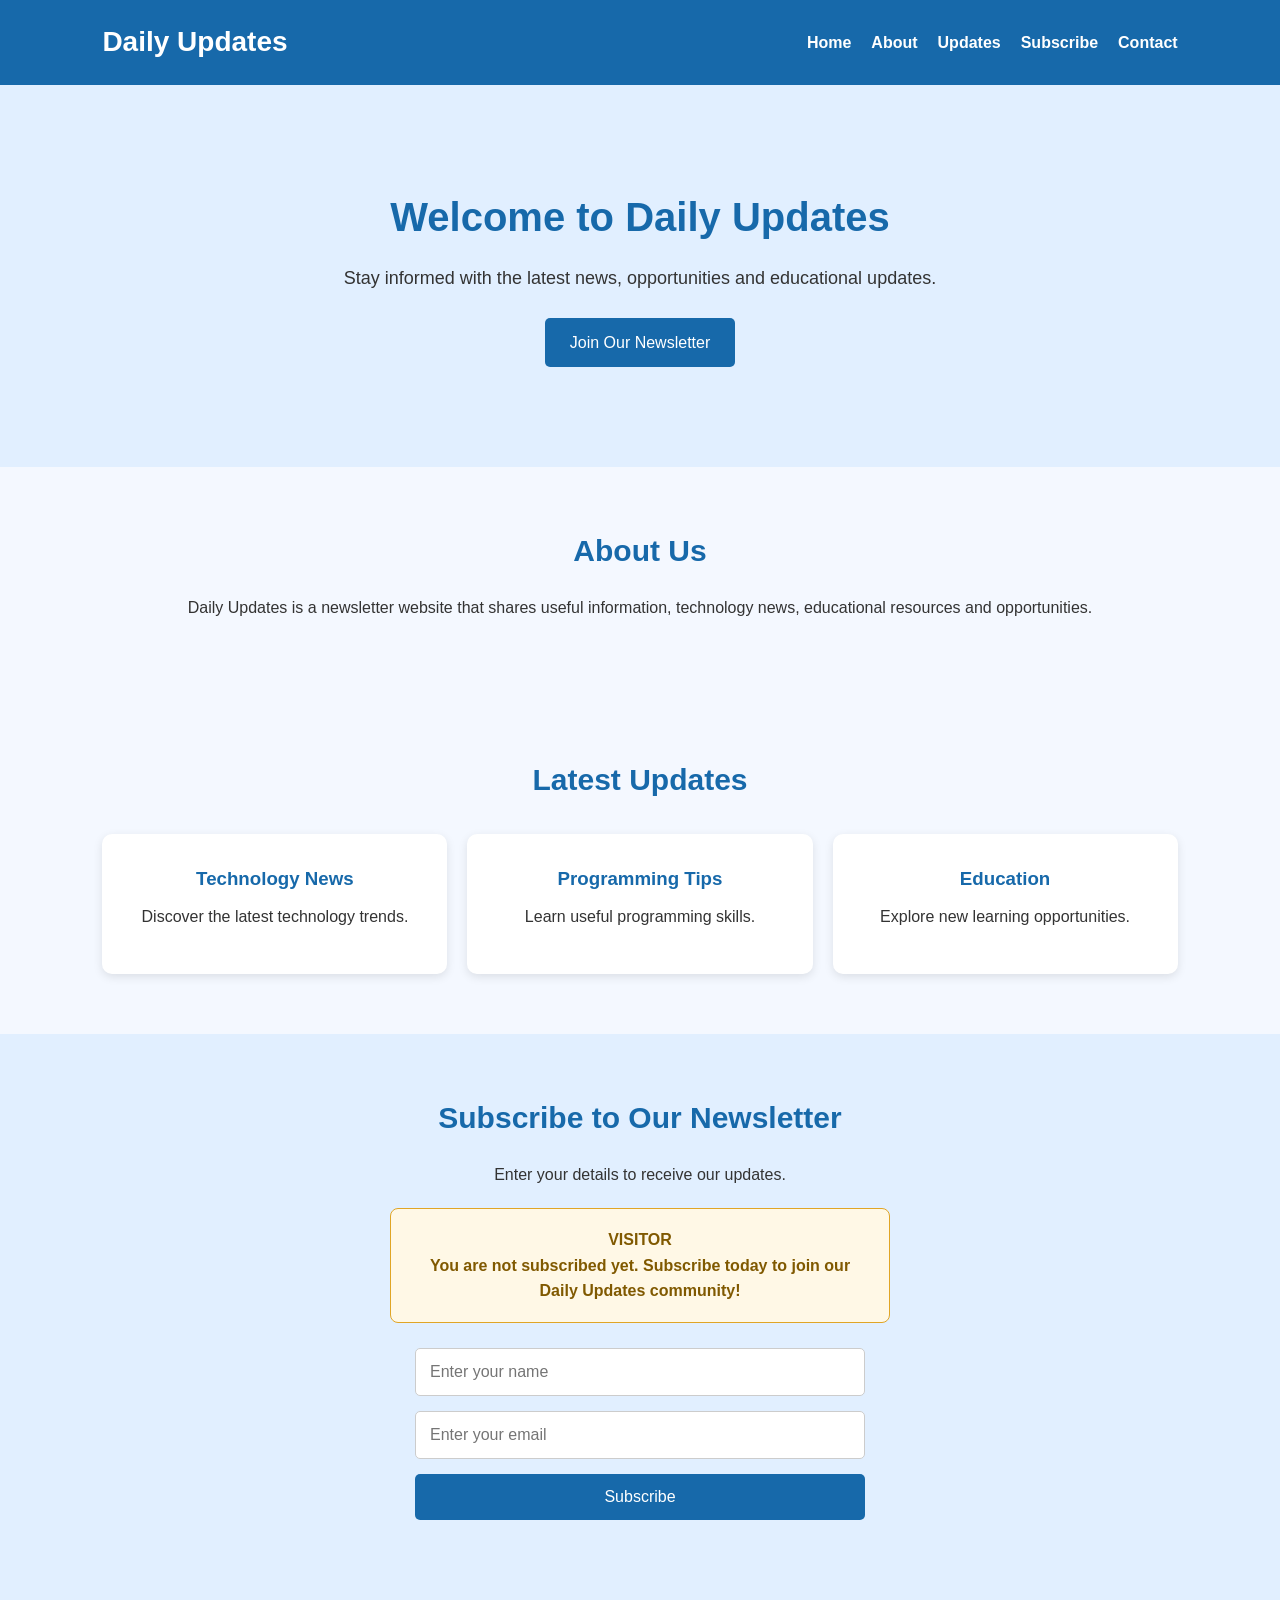
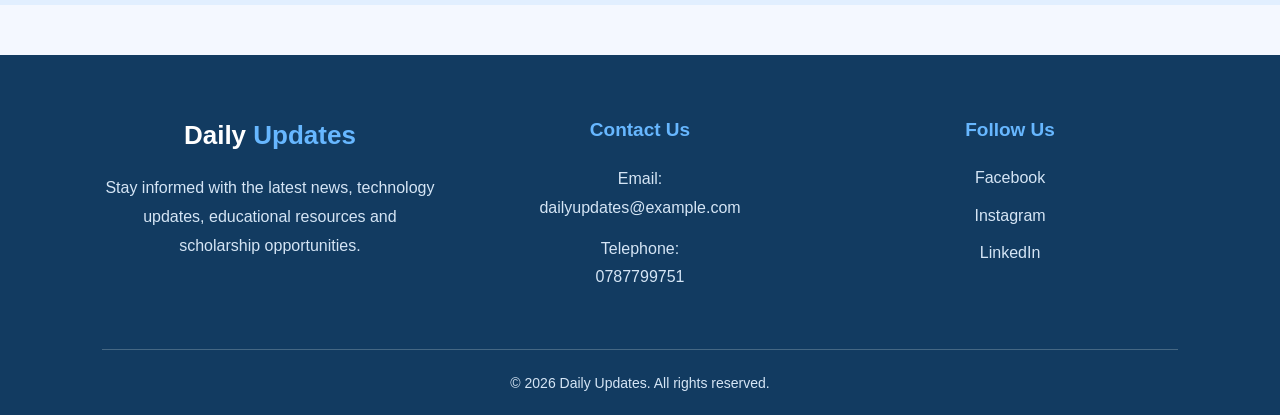
<file: index.html>
<!DOCTYPE html>
<html lang="en">
<head>
    <meta charset="UTF-8">
    <meta name="viewport" content="width=device-width, initial-scale=1.0">
    <title>Daily Updates | Newsletter</title>
    <link rel="stylesheet" href="style.css">
</head>
<body>

    <!-- HEADER -->
    <header>
        <h1>Daily Updates</h1>

        <nav>
            <a href="#home">Home</a>
            <a href="#about">About</a>
            <a href="#updates">Updates</a>
            <a href="#subscribe">Subscribe</a>
            <a href="#contact">Contact</a>
        </nav>
    </header>

    <!-- HOME -->
    <section id="home">
        <h2>Welcome to Daily Updates</h2>
        <p>Stay informed with the latest news, opportunities and educational updates.</p>
        <a href="#subscribe" class="btn">Join Our Newsletter</a>
    </section>

    <!-- ABOUT -->
    <section id="about">
        <h2>About Us</h2>
        <p>
            Daily Updates is a newsletter website that shares useful information,
            technology news, educational resources and opportunities.
        </p>
    </section>

    <!-- LATEST UPDATES -->
    <section id="updates">
        <h2>Latest Updates</h2>

        <div class="updates-container">

            <div class="update-card">
                <h3>Technology News</h3>
                <p>Discover the latest technology trends.</p>
            </div>

            <div class="update-card">
                <h3>Programming Tips</h3>
                <p>Learn useful programming skills.</p>
            </div>

            <div class="update-card">
                <h3>Education</h3>
                <p>Explore new learning opportunities.</p>
            </div>

        </div>
    </section>

    <!-- SUBSCRIBE -->
    <section id="subscribe">
        <h2>Subscribe to Our Newsletter</h2>

        <p>Enter your details to receive our updates.</p>

        <!-- SUBSCRIBER STATUS -->
        <div id="subscriberStatus" class="subscriber-status"></div>

        <form id="subscribeForm">
            <input type="text" id="name"
                placeholder="Enter your name" required>

            <input type="email" id="email"
                placeholder="Enter your email" required>

            <button type="submit">Subscribe</button>
        </form>

        <p id="message"></p>
    </section>

    <!-- CONTACT -->
    

    <!-- FOOTER -->
    <footer class="main-footer">

        <div class="footer-container">

            <div class="footer-column">
                <h2>Daily <span>Updates</span></h2>
                <p>
                    Stay informed with the latest news,
                    technology updates, educational resources
                    and scholarship opportunities.
                </p>
            </div>

            <div class="footer-column">
                <h3>Contact Us</h3>
                <p>Email:
                    <a href="mailto:dailyupdates@example.com">
                        dailyupdates@example.com
                    </a>
                </p>
                <p>Telephone:
                    <a href="tel:0787799751">0787799751</a>
                </p>
            </div>

            <div class="footer-column">
                <h3>Follow Us</h3>
                <a href="https://www.facebook.com/" target="_blank" rel="noopener noreferrer">Facebook</a>
                <a href="https://www.instagram.com/" target="_blank" rel="noopener noreferrer">Instagram</a>
                <a href="https://www.linkedin.com/" target="_blank" rel="noopener noreferrer">LinkedIn</a>
            </div>

        </div>

        <div class="footer-bottom">
            <p>&copy; 2026 Daily Updates. All rights reserved.</p>
        </div>

    </footer>

    <script src="script.js"></script>
</body>
</html>
</file>
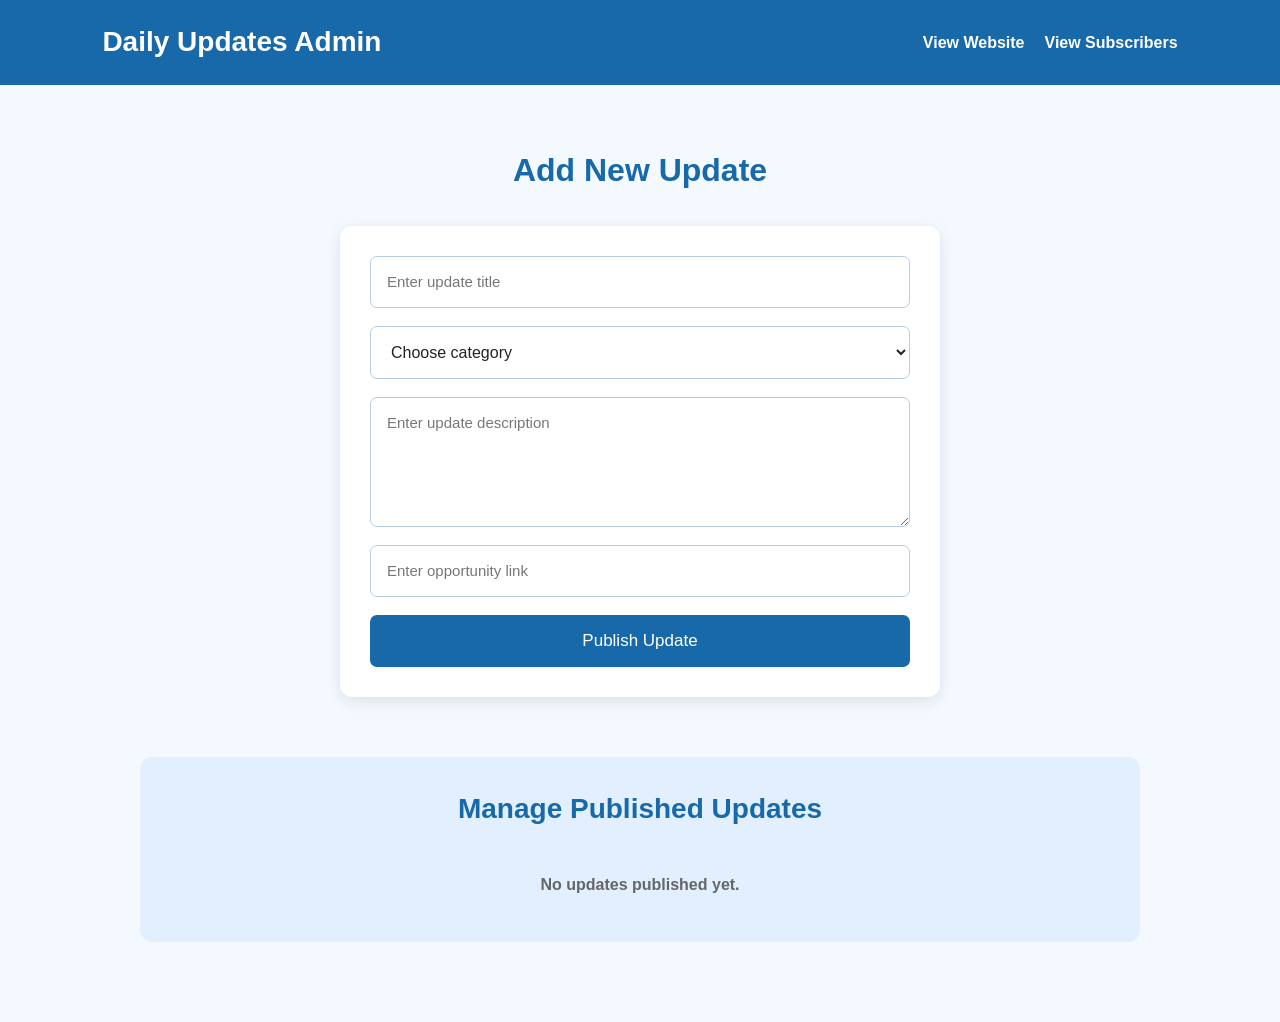
<file: admin.html>
<!DOCTYPE html>
<html lang="en">

<head>
    <meta charset="UTF-8">
    <meta name="viewport" content="width=device-width, initial-scale=1.0">

    <title>Admin Dashboard | Daily Updates</title>

    <link rel="stylesheet" href="style.css">
</head>

<body>

    <header>
        <h1>Daily Updates Admin</h1>
<nav>
    <a href="index.html">View Website</a>
    <a href="subscribers.html">View Subscribers</a>
</nav>
    </header>

    <section id="admin">
        <h2>Add New Update</h2>

        <form id="updateForm">

            <input
                type="text"
                id="title"
                placeholder="Enter update title"
                required
            >

            <select id="category" required>
                <option value="">Choose category</option>
                <option value="Technology">Technology</option>
                <option value="Education">Education</option>
                <option value="Opportunities">Opportunities</option>
            </select>

            <textarea
                id="description"
                placeholder="Enter update description"
                required
            ></textarea>

            <input
                type="url"
                id="link"
                placeholder="Enter opportunity link"
            >

            <button type="submit">Publish Update</button>

        </form>

        <p id="adminMessage"></p>

<!-- Manage Published Updates -->
<div id="manageUpdates">

    <h2>Manage Published Updates</h2>

    <div id="adminUpdatesList">
    </div>

    <p id="noUpdatesMessage"></p>

</div>

    </section>

    <script src="admin.js"></script>

</body>
</html>
</file>
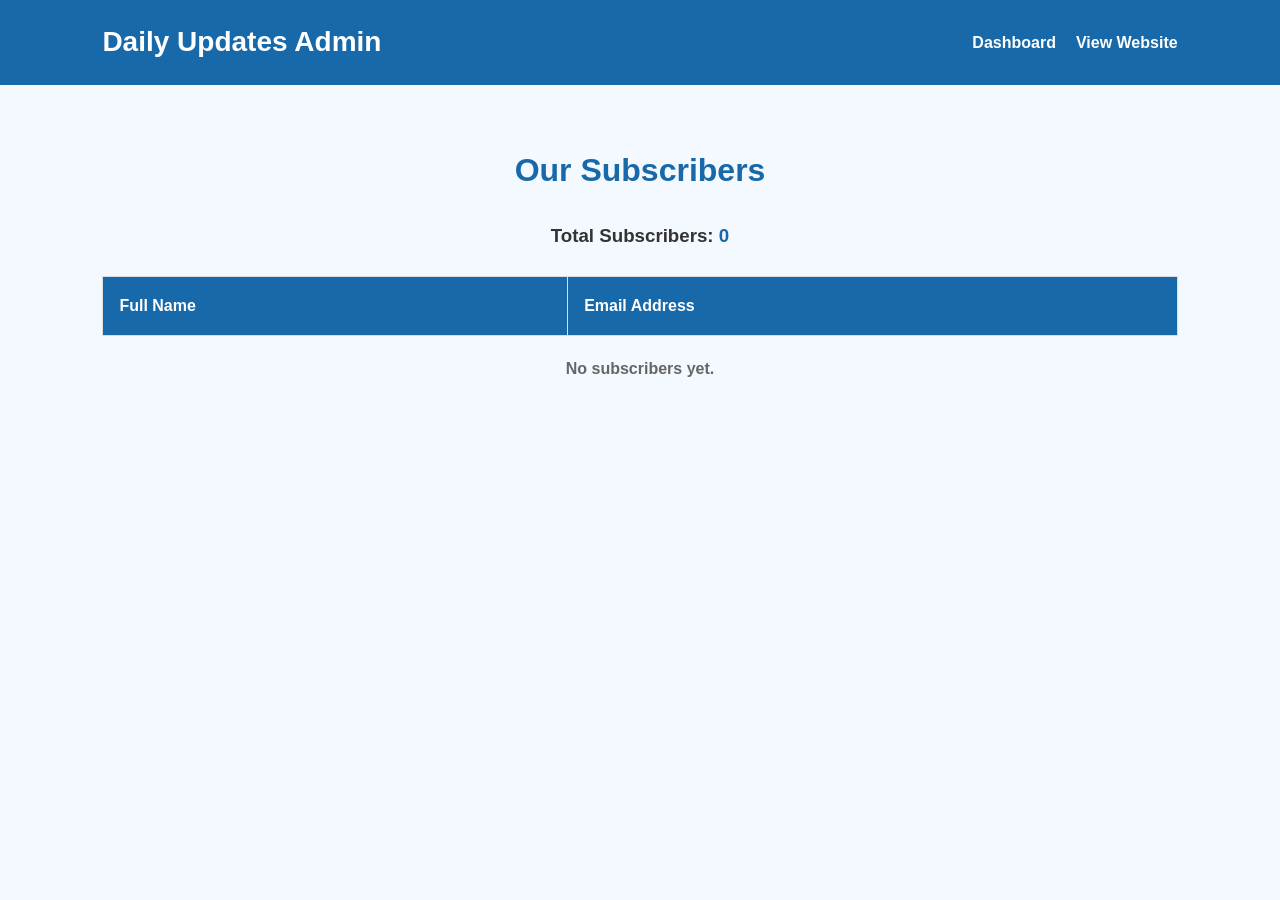
<file: subscribers.html>
<!DOCTYPE html>
<html lang="en">

<head>
    <meta charset="UTF-8">
    <meta name="viewport" content="width=device-width, initial-scale=1.0">

    <title>Subscribers | Daily Updates</title>

    <link rel="stylesheet" href="style.css">
</head>

<body>

    <!-- Header Section -->
    <header>
        <h1>Daily Updates Admin</h1>

        <nav>
            <a href="admin.html">Dashboard</a>
            <a href="index.html">View Website</a>
        </nav>
    </header>

    <!-- Subscribers Section -->
    <section id="subscribers">

        <h2>Our Subscribers</h2>

        <h3>
            Total Subscribers:
            <span id="totalSubscribers">0</span>
        </h3>

        <!-- Subscribers Table -->
        <div class="table-container">

            <table>
                <thead>
                    <tr>
                        <th>Full Name</th>
                        <th>Email Address</th>
                    </tr>
                </thead>

                <tbody id="subscriberList">
                </tbody>
            </table>

        </div>

        <!-- Message when there are no subscribers -->
        <p id="emptyMessage"></p>

    </section>

    <!-- JavaScript File -->
    <script src="subscribers.js"></script>

</body>
</html>
</file>
<file: style.css>
/* General Settings */
* {
    margin: 0;
    padding: 0;
    box-sizing: border-box;
}

body {
    font-family: Arial, sans-serif;
    background-color: #f4f8ff;
    color: #333;
    line-height: 1.6;
}

/* Header */
header {
    background-color: #1769aa;
    color: white;
    padding: 20px 8%;
    display: flex;
    justify-content: space-between;
    align-items: center;
    flex-wrap: wrap;
    animation: slide-down 600ms ease-out both;
}

header h1 {
    font-size: 28px;
}

nav {
    display: flex;
    gap: 20px;
}

nav a {
    color: white;
    text-decoration: none;
    font-weight: bold;
    transition: color 180ms ease, transform 180ms ease;
}

nav a:hover {
    color: #cce5ff;
    transform: translateY(-2px);
}

/* Home Section */
#home {
    text-align: center;
    padding: 100px 20px;
    background-color: #e1efff;
}

#home h2 {
    font-size: 40px;
    color: #1769aa;
    margin-bottom: 15px;
    animation: rise-in 650ms 100ms ease-out both;
}

#home p {
    font-size: 18px;
    margin-bottom: 25px;
    animation: rise-in 650ms 220ms ease-out both;
}

.btn {
    display: inline-block;
    background-color: #1769aa;
    color: white;
    padding: 12px 25px;
    text-decoration: none;
    border-radius: 5px;
    transition: background-color 180ms ease, transform 180ms ease, box-shadow 180ms ease;
    animation: rise-in 650ms 340ms ease-out both;
}

.btn:hover {
    background-color: #0d4778;
    transform: translateY(-3px);
    box-shadow: 0 6px 14px rgba(13, 71, 120, 0.2);
}

/* General Sections */
section {
    padding: 60px 8%;
    text-align: center;
}

section h2 {
    color: #1769aa;
    margin-bottom: 20px;
    font-size: 30px;
}

section p {
    margin-bottom: 15px;
}

/* Latest Updates */
.updates-container {
    display: grid;
    grid-template-columns: repeat(3, 1fr);
    gap: 20px;
    margin-top: 30px;
}

.update-card {
    background-color: white;
    padding: 30px 20px;
    border-radius: 10px;
    box-shadow: 0 3px 10px rgba(0, 0, 0, 0.1);
    transition: transform 220ms ease, box-shadow 220ms ease;
}

.update-card:hover {
    transform: translateY(-6px);
    box-shadow: 0 10px 24px rgba(23, 105, 170, 0.16);
}

.update-card h3 {
    color: #1769aa;
    margin-bottom: 10px;
}

/* Subscribe Section */
#subscribe {
    background-color: #e1efff;
}

form {
    max-width: 450px;
    margin: 25px auto;
    display: flex;
    flex-direction: column;
    gap: 15px;
}

input {
    padding: 14px;
    border: 1px solid #ccc;
    border-radius: 5px;
    font-size: 16px;
    transition: border-color 180ms ease, box-shadow 180ms ease;
}

input:focus,
select:focus,
textarea:focus {
    outline: none;
    border-color: #1769aa;
    box-shadow: 0 0 0 3px rgba(23, 105, 170, 0.15);
}

button {
    background-color: #1769aa;
    color: white;
    padding: 14px;
    border: none;
    border-radius: 5px;
    font-size: 16px;
    cursor: pointer;
    transition: background-color 180ms ease, transform 180ms ease, box-shadow 180ms ease;
}

button:hover {
    background-color: #0d4778;
    transform: translateY(-2px);
    box-shadow: 0 5px 12px rgba(13, 71, 120, 0.18);
}

#message {
    color: green;
    font-weight: bold;
}

.reveal {
    opacity: 0;
    transform: translateY(24px);
    transition: opacity 600ms ease, transform 600ms ease;
}

.reveal.is-visible {
    opacity: 1;
    transform: translateY(0);
}

@keyframes slide-down {
    from {
        opacity: 0;
        transform: translateY(-16px);
    }

    to {
        opacity: 1;
        transform: translateY(0);
    }
}

@keyframes rise-in {
    from {
        opacity: 0;
        transform: translateY(18px);
    }

    to {
        opacity: 1;
        transform: translateY(0);
    }
}

/* Footer */
footer {
    background-color: #1769aa;
    color: white;
    text-align: center;
    padding: 20px;
}

@media (prefers-reduced-motion: reduce) {
    *,
    *::before,
    *::after {
        animation-duration: 0.01ms !important;
        animation-iteration-count: 1 !important;
        scroll-behavior: auto !important;
        transition-duration: 0.01ms !important;
    }

    .reveal {
        opacity: 1;
        transform: none;
    }
}

/* Responsive Design */
@media (max-width: 768px) {

    header {
        flex-direction: column;
        gap: 15px;
    }

    nav {
        flex-wrap: wrap;
        justify-content: center;
    }

    #home h2 {
        font-size: 30px;
    }

    .updates-container {
        grid-template-columns: 1fr;
    }
}

/* Admin Dashboard Styling */

#admin {
    background-color: #f4f8ff;
    min-height: 80vh;
    padding: 60px 20px;
}

#admin h2 {
    color: #1769aa;
    font-size: 32px;
    margin-bottom: 30px;
}

/* Admin Form */
#updateForm {
    max-width: 600px;
    margin: 0 auto;
    background-color: white;
    padding: 30px;
    border-radius: 12px;
    box-shadow: 0 4px 15px rgba(0, 0, 0, 0.1);
    display: flex;
    flex-direction: column;
    gap: 18px;
}

/* Input, Select and Textarea */
#updateForm input,
#updateForm select,
#updateForm textarea {
    width: 100%;
    padding: 16px;
    border: 1px solid #b8cce0;
    border-radius: 7px;
    font-size: 16px;
    font-family: Arial, sans-serif;
    color: #222;
    background-color: white;
}

/* Description field */
#updateForm textarea {
    min-height: 130px;
    resize: vertical;
}

/* Placeholder */
#updateForm input::placeholder,
#updateForm textarea::placeholder {
    color: #777;
    font-size: 15px;
}

/* When typing */
#updateForm input:focus,
#updateForm select:focus,
#updateForm textarea:focus {
    outline: none;
    border: 2px solid #1769aa;
    box-shadow: 0 0 5px rgba(23, 105, 170, 0.2);
}

/* Publish Button */
#updateForm button {
    background-color: #1769aa;
    color: white;
    padding: 16px;
    font-size: 17px;
    border: none;
    border-radius: 7px;
    cursor: pointer;
}

#updateForm button:hover {
    background-color: #0d4778;
}

/* Admin Message */
#adminMessage {
    margin-top: 20px;
    font-size: 16px;
    font-weight: bold;
}

/* Subscribers Dashboard */

#subscribers {
    min-height: 80vh;
    background-color: #f4f8ff;
    padding: 60px 8%;
}

#subscribers h2 {
    color: #1769aa;
    margin-bottom: 25px;
}

#subscribers h3 {
    margin-bottom: 20px;
}

.table-container {
    overflow-x: auto;
}

#subscribers table {
    width: 100%;
    border-collapse: collapse;
    background-color: white;
}

#subscribers th,
#subscribers td {
    padding: 16px;
    border: 1px solid #ddd;
    text-align: left;
}

#subscribers th {
    background-color: #1769aa;
    color: white;
}

#emptyMessage {
    margin-top: 20px;
    color: #666;
}

/* Subscribers Dashboard */

#subscribers {
    min-height: 80vh;
    background-color: #f4f8ff;
    padding: 60px 8%;
}

#subscribers h2 {
    color: #1769aa;
    margin-bottom: 25px;
    font-size: 32px;
}

#subscribers h3 {
    margin-bottom: 20px;
    color: #333;
}

#subscribers h3 span {
    color: #1769aa;
    font-weight: bold;
}

/* Table Container */
.table-container {
    width: 100%;
    overflow-x: auto;
    margin-top: 25px;
}

/* Subscribers Table */
#subscribers table {
    width: 100%;
    border-collapse: collapse;
    background-color: white;
    box-shadow: 0 3px 10px rgba(0, 0, 0, 0.1);
}

/* Table Headings and Data */
#subscribers th,
#subscribers td {
    padding: 16px;
    border: 1px solid #ddd;
    text-align: left;
}

/* Table Heading */
#subscribers th {
    background-color: #1769aa;
    color: white;
}

/* Table Rows */
#subscribers tbody tr:hover {
    background-color: #e1efff;
}

/* Empty Message */
#emptyMessage {
    margin-top: 20px;
    color: #666;
    font-weight: bold;
}

/* Delete Update Button */

.admin-update button {
    background-color: #dc3545;
    color: white;
    padding: 10px 18px;
    margin-top: 15px;
    border: none;
    border-radius: 6px;
    font-size: 14px;
    cursor: pointer;
    transition: background-color 0.3s ease;
}

.admin-update button:hover {
    background-color: #a71d2a;
}

/* Manage Published Updates */

#manageUpdates {
    max-width: 1000px;
    margin: 60px auto 20px;
    padding: 30px;
    background-color: #e1efff;
    border-radius: 12px;
}

#manageUpdates h2 {
    color: #1769aa;
    font-size: 28px;
    margin-bottom: 25px;
}

/* Admin Update Cards */

#adminUpdatesList {
    display: grid;
    grid-template-columns: repeat(auto-fit, minmax(250px, 1fr));
    gap: 20px;
}

#adminUpdatesList .update-card {
    background-color: white;
    padding: 25px;
    border-radius: 10px;
    box-shadow: 0 3px 10px rgba(0, 0, 0, 0.1);
    text-align: left;
}

#adminUpdatesList .update-card h3 {
    color: #1769aa;
    margin-bottom: 12px;
}

#adminUpdatesList .update-card p {
    margin-bottom: 10px;
}

/* Admin Delete Button */

#adminUpdatesList .update-card button {
    background-color: #dc3545;
    color: white;
    padding: 11px 20px;
    margin-top: 15px;
    border: none;
    border-radius: 6px;
    cursor: pointer;
    font-size: 14px;
}

#adminUpdatesList .update-card button:hover {
    background-color: #a71d2a;
}

/* Empty Updates Message */

#noUpdatesMessage {
    color: #666;
    font-weight: bold;
    margin-top: 15px;
}

/* ==================================
   MODERN FOOTER
================================== */

.main-footer {
    background-color: #123b61;
    color: white;
    padding: 60px 8% 20px;
    margin-top: 50px;
}

.footer-container {
    display: grid;
    grid-template-columns: repeat(4, 1fr);
    gap: 35px;
    max-width: 1200px;
    margin: auto;
}

.footer-column h2 {
    font-size: 26px;
    margin-bottom: 18px;
    color: white;
}

.footer-column h2 span {
    color: #67b7ff;
}

.footer-column h3 {
    font-size: 19px;
    margin-bottom: 20px;
    color: #67b7ff;
}

.footer-column p {
    color: #d5e5f5;
    line-height: 1.8;
    margin-bottom: 12px;
}

.footer-column a {
    display: block;
    color: #d5e5f5;
    text-decoration: none;
    margin-bottom: 12px;
    transition: 0.3s;
}

.footer-column a:hover {
    color: white;
    padding-left: 6px;
}

.footer-bottom {
    border-top: 1px solid #456783;
    margin-top: 45px;
    padding-top: 22px;
    text-align: center;
}

.footer-bottom p {
    color: #d5e5f5;
    font-size: 14px;
}

/* Responsive Footer */

@media (max-width: 768px) {

    .footer-container {
        grid-template-columns: repeat(2, 1fr);
    }

}

@media (max-width: 480px) {

    .footer-container {
        grid-template-columns: 1fr;
        text-align: center;
    }

}

/* ==================================
   MODERN FOOTER
================================== */

.main-footer {
    background-color: #123b61;
    color: white;
    padding: 60px 8% 20px;
    margin-top: 50px;
}

.footer-container {
    display: grid;
    grid-template-columns: repeat(3, 1fr);
    gap: 35px;
    max-width: 1200px;
    margin: auto;
}

.footer-column h2 {
    font-size: 26px;
    margin-bottom: 18px;
    color: white;
}

.footer-column h2 span {
    color: #67b7ff;
}

.footer-column h3 {
    font-size: 19px;
    margin-bottom: 20px;
    color: #67b7ff;
}

.footer-column p {
    color: #d5e5f5;
    line-height: 1.8;
    margin-bottom: 12px;
}

.footer-column a {
    display: block;
    color: #d5e5f5;
    text-decoration: none;
    margin-bottom: 12px;
    transition: 0.3s;
}

.footer-column a:hover {
    color: white;
    padding-left: 6px;
}

.footer-bottom {
    border-top: 1px solid #456783;
    margin-top: 45px;
    padding-top: 22px;
    text-align: center;
}

.footer-bottom p {
    color: #d5e5f5;
    font-size: 14px;
}

/* Responsive Footer */
@media (max-width: 768px) {
    .footer-container {
        grid-template-columns: repeat(2, 1fr);
    }
}

@media (max-width: 480px) {
    .footer-container {
        grid-template-columns: 1fr;
        text-align: center;
    }
}

/* ==================================
   SUBSCRIBER STATUS
================================== */

.subscriber-status {
    max-width: 500px;
    margin: 20px auto;
    padding: 18px;
    border-radius: 8px;
    background-color: white;
    border: 1px solid #1769aa;
    font-weight: bold;
    line-height: 1.6;
}

.subscriber-status.member {
    background-color: #e6f7ec;
    border: 1px solid #239b56;
    color: #176b38;
}

.subscriber-status.visitor {
    background-color: #fff8e6;
    border: 1px solid #e0a526;
    color: #805900;
}
</file>
